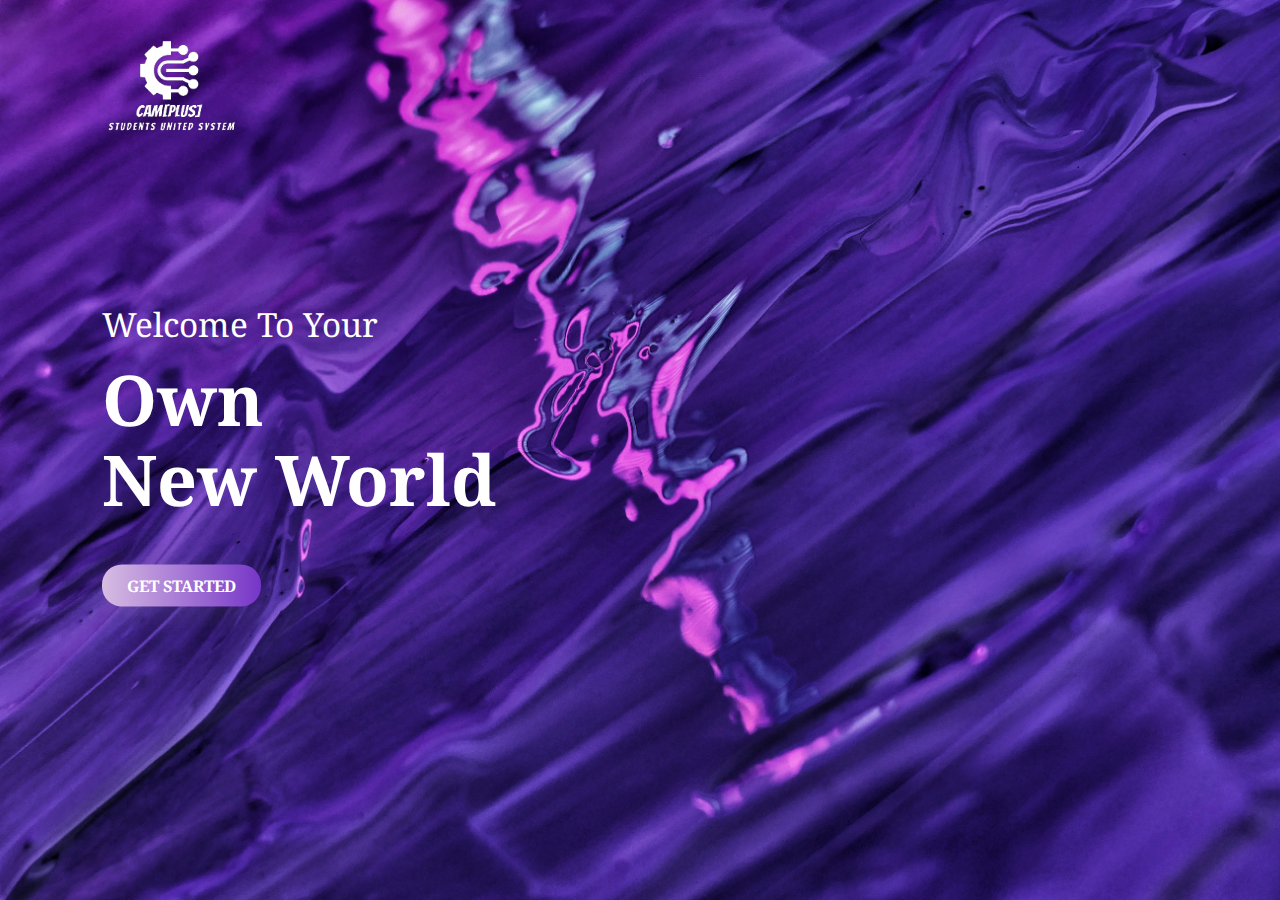
<file: front page/index.html>
<!DOCTYPE html>
<html lang="en">
<head>
    <meta charset="UTF-8">
    <meta http-equiv="X-UA-Compatible" content="IE=edge">
    <meta name="viewport" content="width=device-width, initial-scale=1.0">
    <link rel="stylesheet" href="./styles.css">
    <link rel="preconnect" href="https://fonts.googleapis.com">
<link rel="preconnect" href="https://fonts.gstatic.com" crossorigin>
<link href="https://fonts.googleapis.com/css2?family=Noto+Serif:ital@1&display=swap" rel="stylesheet">
    <title>Cam[PLUS]</title>
    <link rel="icon" href="../static/images/Cam[PLUS].png">
</head>
<body>
    <div class="hero">
        <div class="navbar">
            <img src="./images/69c19d27d94446cea329a779140b5301-removebg-preview.png" class="logo">
            <!-- <a href="#"><button class="button">Sign up</button></a> -->
        </div>
        <div class="content">
            <small>Welcome To Your</small>
            <h1> Own<br>New World</h1>
            <a href="{{url_for('login')}}"><button>GET STARTED</button></a>
        </div>
    </div> 

</body>
</html>
</file>
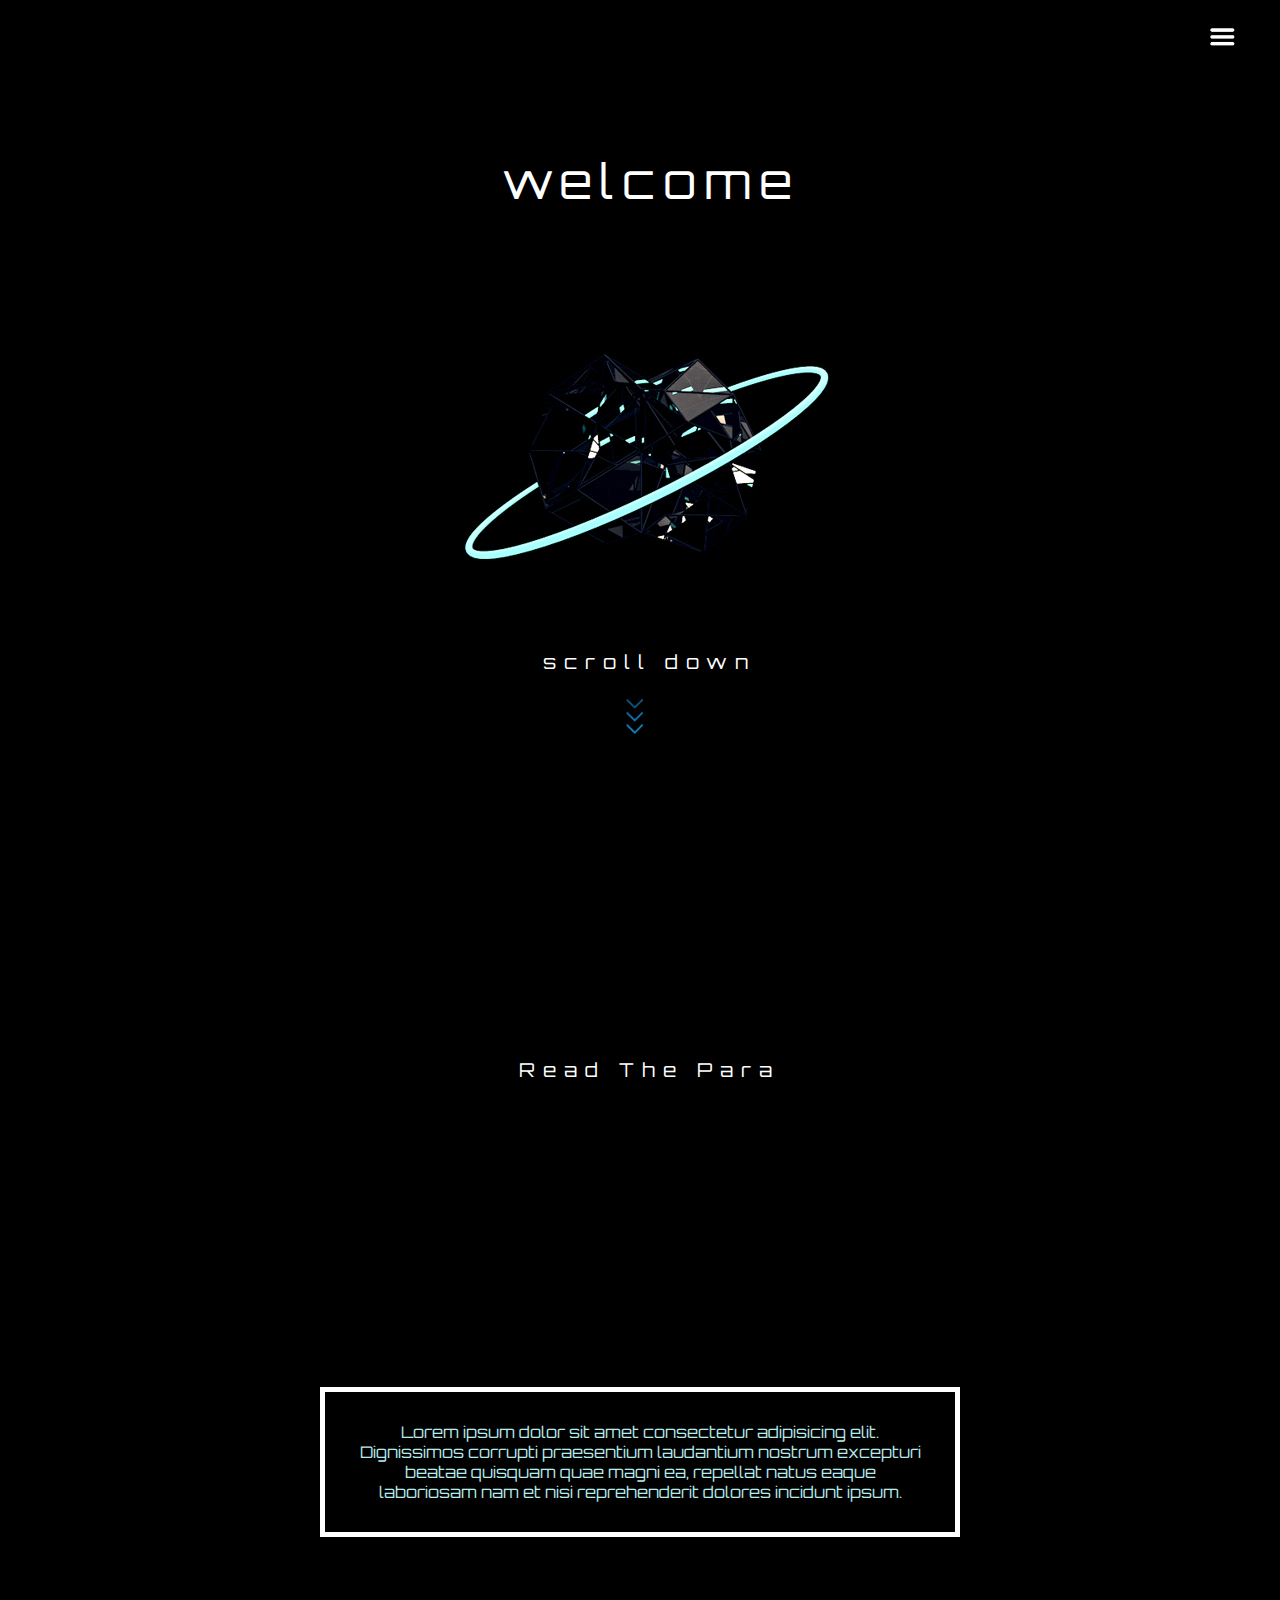
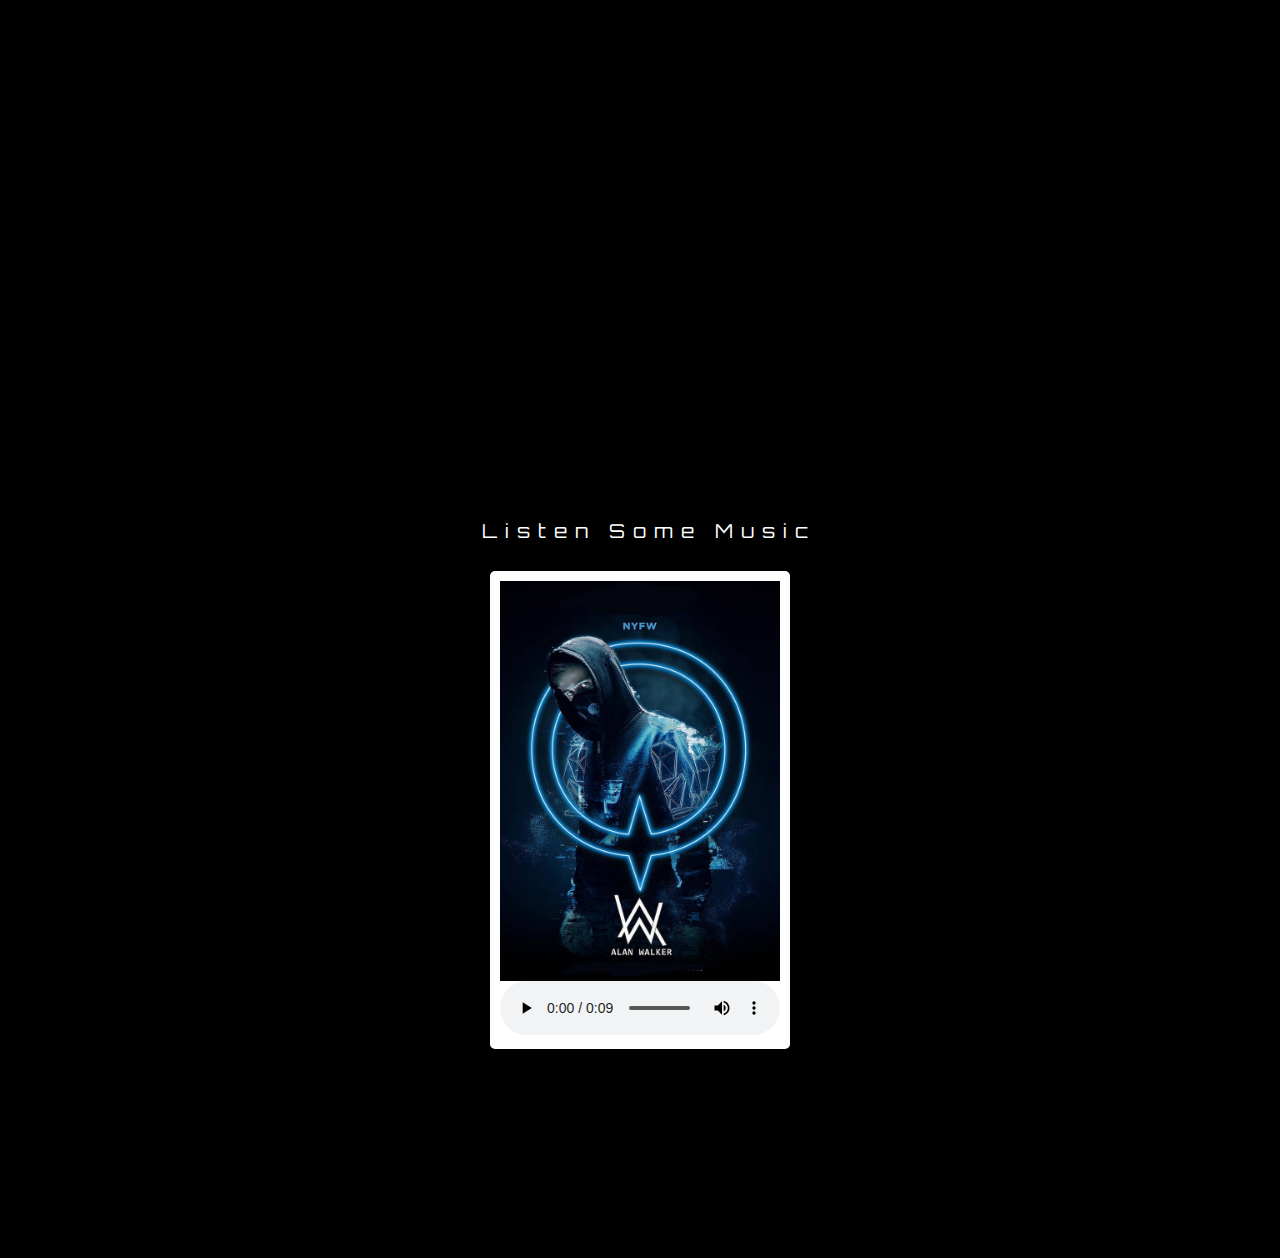
<file: landing page/index.html>
<!DOCTYPE html>
<html lang="en">
<head>
    <meta charset="UTF-8">
    <meta http-equiv="X-UA-Compatible" content="IE=edge">
    <meta name="viewport" content="width=device-width, initial-scale=1.0">
    <title>Document</title>
    <link rel="stylesheet" href="./styles.css">
</head>
<body>
    <section class="page1" id="page1">
        <div class="menu-box" id="menuBox">
            <ul>
                <li><a href="#page1">Home</a></li>
                <li><a href="#page2">center-Div</a></li>
                <li><a href="#page3">Music</a></li>
                <li><a href="#">logic</a></li>
            </ul>
        </div>
        <div class="container">
            <div class="part1">
                <div class="hello">welcome</div> 
            </div>
            <div class="part2">
                <div class="hello">scroll down</div>
                 <div class="image1">
                    <img src="./scroll.png" alt="">
                </div>
            </div>
        </div>
        <img src="./images-removebg-preview.png" id="menuIcon" alt="menu">
    </section>
    <section class="page2" id="page2">
        <div class="hello">read the para</div>
        <div class="centred-div">
        <div class="para">
            <p>Lorem ipsum dolor sit amet consectetur adipisicing elit. 
                Dignissimos corrupti praesentium laudantium nostrum excepturi beatae quisquam quae magni ea,
                 repellat natus eaque laboriosam nam et nisi reprehenderit dolores incidunt ipsum.</p>
        </div>
    </div>
    </section>
   <sectin class="page3" id="page3">
    <div class="hello">listen some music</div>
    <div class="music-page">
    <div class="music-img">
        <img src="./allen-walker.jpg" alt="">
    </div>
    <audio controls>
        <source src="./WhatsApp Audio 2023-02-25 at 11.40.05 PM.aac" type="audio/ogg/aac">
        <source src="./WhatsApp Audio 2023-02-25 at 11.40.05 PM.aac" type="audio/mpeg">
        Your browser does not support the audio tag.
      </audio>
    </div>
   </sectin>



   <!-- hanburger-menubar -->

   <script>
let menuBox = document.getElementById("menuBox");
let menuIcon = document.getElementById("menuIcon");

menuIcon.onclick =function(){
    menuBox.classList.toggle("open-menu")
    if(menuBox.classList.contains("open-menu")){
        menuIcon.src = "menuclosed.jpg"
    }
    else{
        menuIcon.src = "images-removebg-preview.png"
    }
}

   </script>
</body>
</html>
</file>
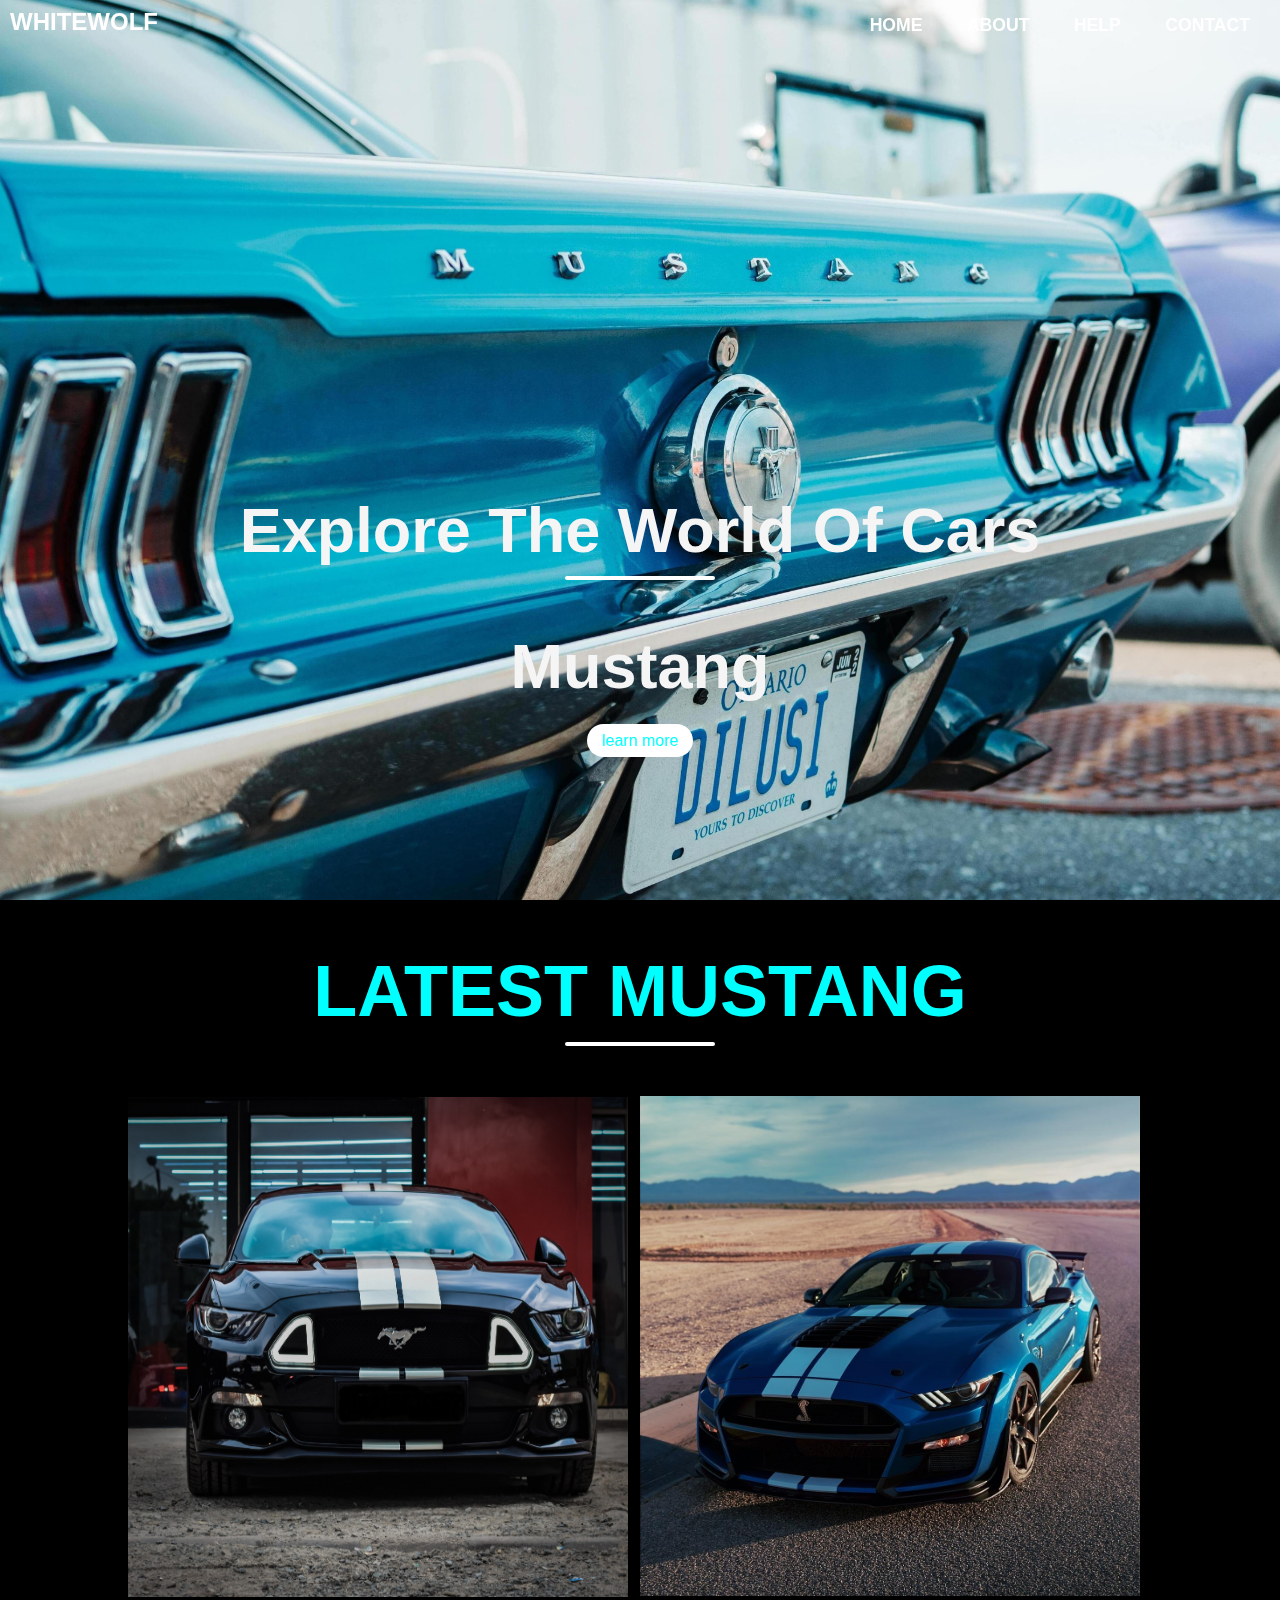
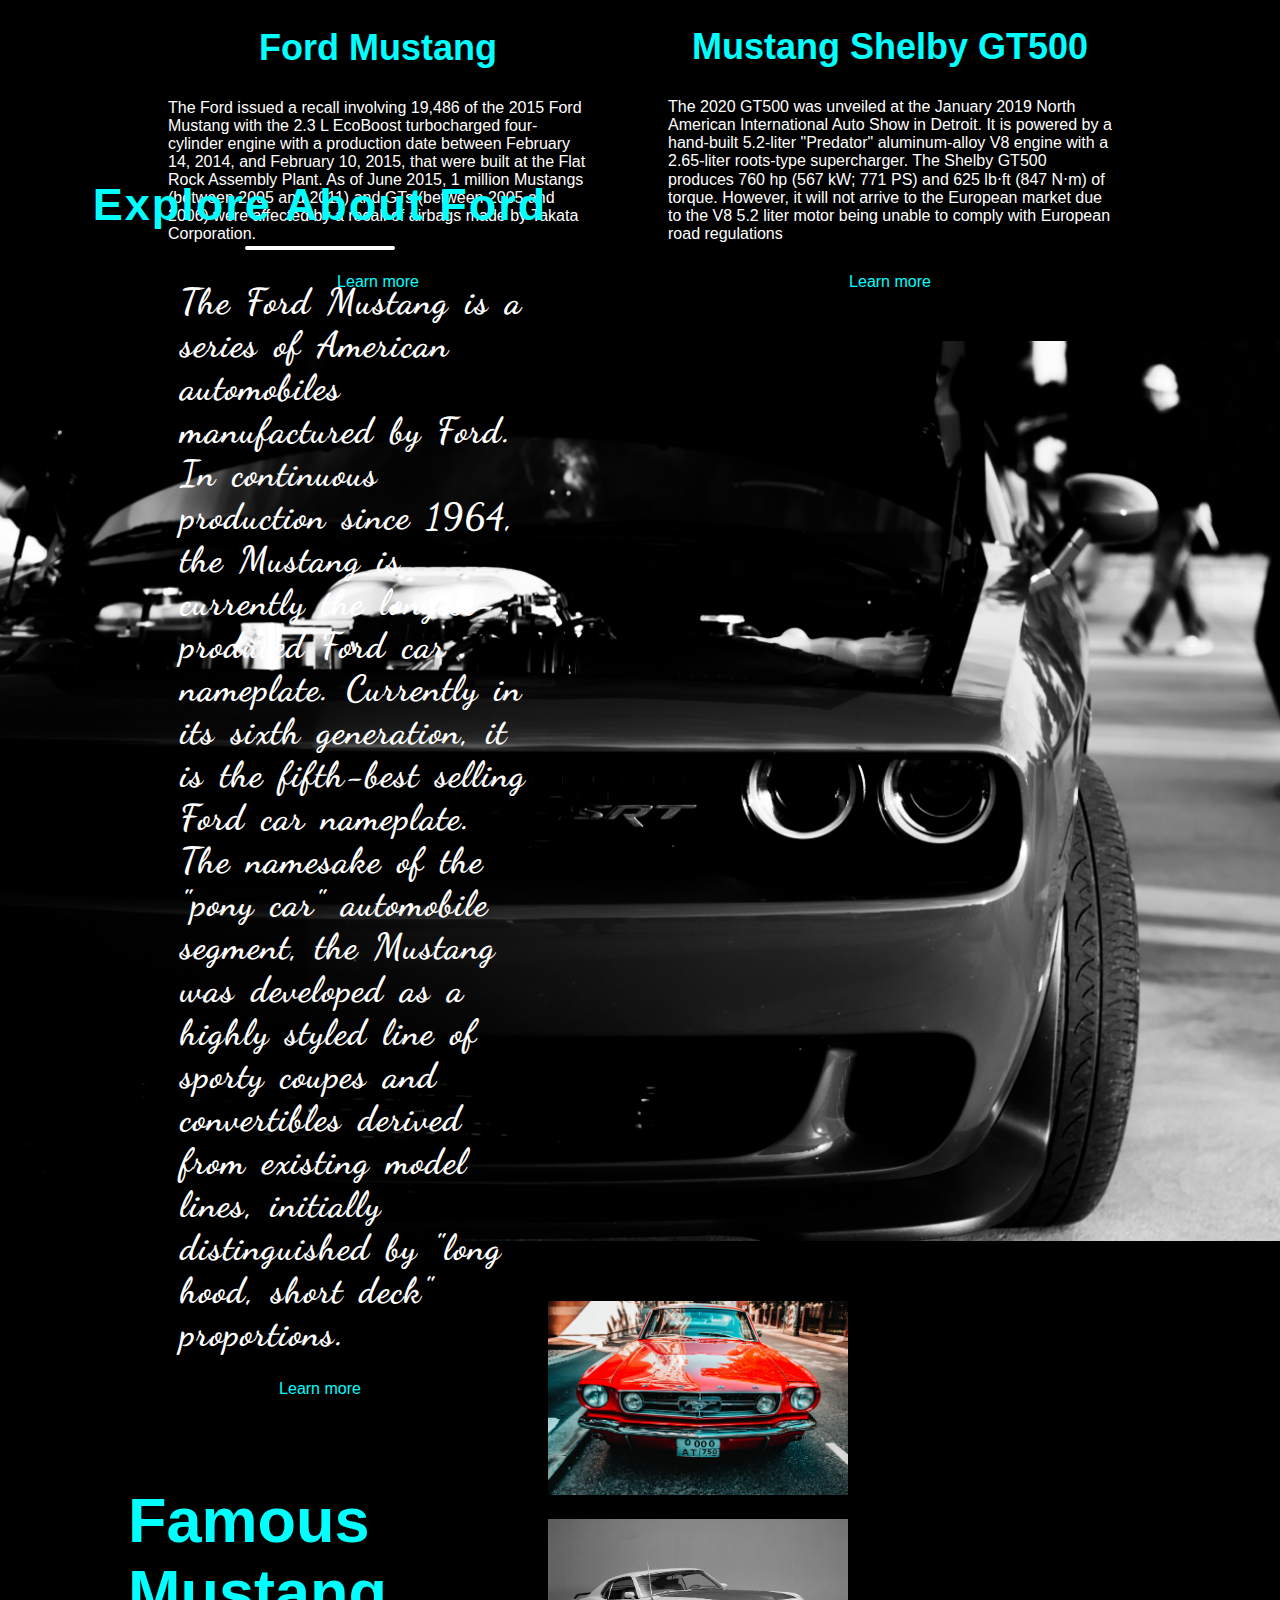
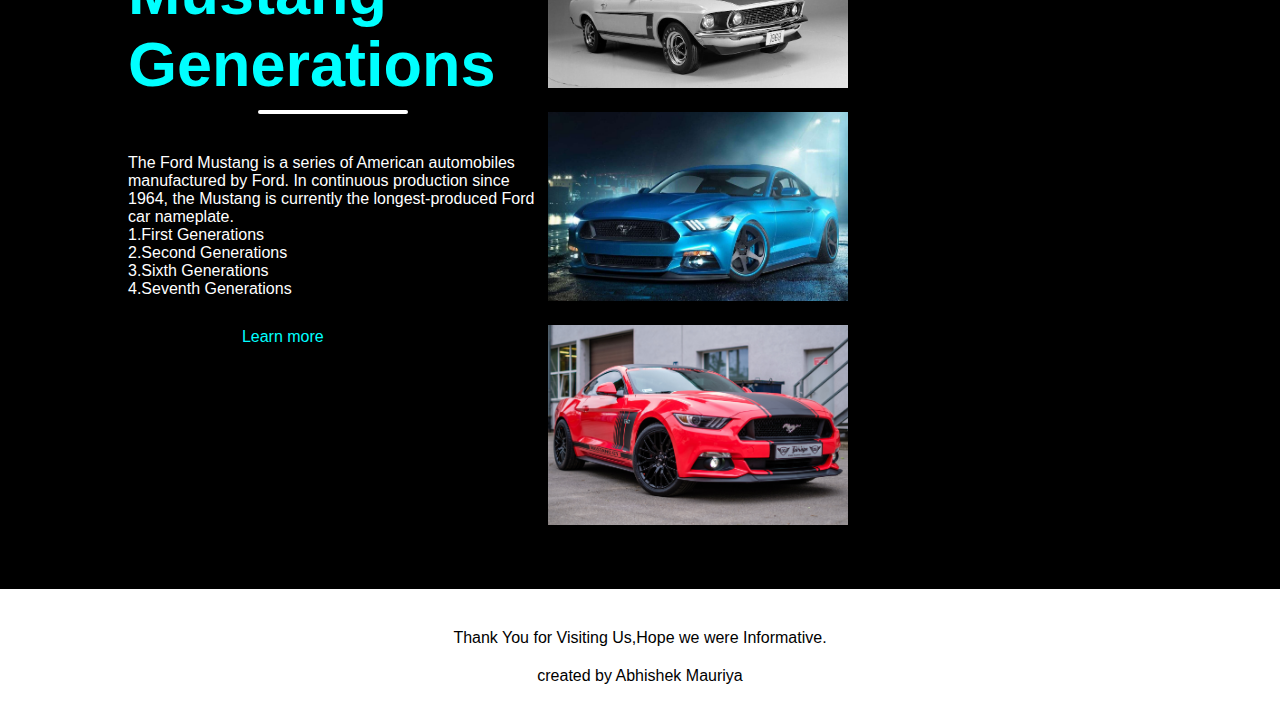
<file: task1/index.html>
<!DOCTYPE html>
<html lang="en">
<head>
    <meta charset="UTF-8">
    <meta http-equiv="X-UA-Compatible" content="IE=edge">
    <meta name="viewport" content="width=device-width, initial-scale=1.0">
    <link rel="stylesheet" href="styles.css">
    <link rel="preconnect" href="https://fonts.googleapis.com">
    <link rel="preconnect" href="https://fonts.gstatic.com" crossorigin>
    <link href="https://fonts.googleapis.com/css2?family=Dancing+Script:wght@700&display=swap" rel="stylesheet">
    <title>explore-mustang</title>
   
</head>
<body>
    <!-- navbar -->
    <nav class="navbar">
         <a href="#" class="home-logos"><h2 class="home-logo">WHITEWOLF</h2></a> 
        <ul class="nav-links">
            
            <li><a href="index.html" class="nav-link">HOME</a></li>
            
            <li><a href="https://www.ford.com/cars/mustang/?gnav=header-cars-vhp" class="nav-link">ABOUT</a></li>
            <li><a href="#" class="nav-link">HELP</a></li>
            <li><a href="#" class="nav-link">CONTACT</a></li>
            </div>
        </ul>
        <img src="./images1/PngItem_6342297.png" alt="" class="menu-btn">
    </nav>
    <header>
         <!-- <a href="#" class="home-logo"><h2 class="home-logo">WHITEWOLF</h2></a>  -->
    <div class="head-cont">
         
        <h1>Explore The World Of Cars</h>
        <div class="line"></div>
             <h1>Mustang</h1>
            <a href="https://www.autoblog.com/research/" class="ctn">learn more</a> 
    </div>
    </header>
      
    
    <!-- events -->
      
      
      <section class="events">
        <div class="title">
            <h1>LATEST MUSTANG</h1>
            <div class="line"></div>
        </div>
        <div class="row">
            <div class="col">
               <a href="https://www.google.com/search?q=latest+ford+mustang+gt&tbm=isch&ved=2ahUKEwjNgKH4xdj6AhWNk9gFHW8QAkgQ2-cCegQIABAA&oq=latest+ford+mustang&gs_lcp=[base64]&sclient=img&ei=DJNFY83KGY2n4t4P76CIwAQ&bih=636&biw=1366"> <img class="img1" src="./images1/kartik-snekar-cqocvUWSc1A-unsplash.jpg" alt=""></a>
                <h4>Ford Mustang </h4>
              <p>The Ford issued a recall involving 19,486 of the 2015 Ford Mustang with the 2.3 L EcoBoost turbocharged four-cylinder engine with a production date between February 14, 2014, and February 10, 2015, that were built at the Flat Rock Assembly Plant. As of June 2015, 
                1 million Mustangs (between 2005 and 2011) and GTs (between 2005 and 2006) were affected by a recall of airbags made by Takata Corporation.</p>
                <a href="https://en.wikipedia.org/wiki/Ford_Mustang_(sixth_generation)" class="ctn">Learn more</a>
            </div>
            <div class="col">
               <a href="https://www.google.com/search?q=latest+shelby+mustang+gt&tbm=isch&ved=2ahUKEwi7gN-sxtj6AhUMk9gFHb36BfsQ2-cCegQIABAA&oq=latest+shelby+mustang+gt&gs_lcp=CgNpbWcQAzoECCMQJzoGCAAQCBAeOgUIABCABDoGCAAQBxAeUPIRWKYzYMA5aABwAHgBgAGwBIgB7ReSAQswLjQuMi40LjAuMZgBAKABAaoBC2d3cy13aXotaW1nwAEB&sclient=img&ei=epNFY7vbHYym4t4PvfWX2A8&bih=636&biw=1366"><img class="img2" src="./images1/wp4697836-ford-shelby-wallpapers.jpg" alt=""></a>
                <h4>Mustang Shelby GT500</h4>
                <p>The 2020 GT500 was unveiled at the January 2019 North American International Auto Show in Detroit. 
                    It is powered by a hand-built 5.2-liter "Predator" aluminum-alloy V8 engine with a 2.65-liter roots-type supercharger.
                     The Shelby GT500 produces 760 hp (567 kW; 771 PS) and 625 lb⋅ft (847 N⋅m) of torque. However,
                     it will not arrive to the European market due to the V8 5.2 liter motor being unable to comply with European road regulations </p>
                <a href="https://en.wikipedia.org/wiki/Shelby_Mustang" class="ctn">Learn more</a>
            </div>
            
        </div>
   
       </section>
      <secton class="explore">
        
           
         <div class="explore-containt">
            <h1>Explore About Ford</h1>
            <div class="line"></div>
            <p class="explore-containt"> The Ford Mustang is a series of American automobiles manufactured by Ford. 
                In continuous production since 1964, the Mustang is currently the longest-produced Ford car nameplate. 
                Currently in its sixth generation, it is the fifth-best selling Ford car nameplate. 
                The namesake of the "pony car" automobile segment,
                the Mustang was developed as a highly styled line of sporty coupes and convertibles derived from existing model lines,
                 initially distinguished by "long hood, short deck" proportions.</p> 
            <a href="#" class="ctn">Learn more</a> 
        </div>
      </secton>
      

      <section class="tours">
        <div class="row">
            <div class="col containt-col">
                <h1>Famous Mustang Generations</h1>
                <div class="line"></div>
                <p >The Ford Mustang is a series of American automobiles manufactured by Ford.
                     In continuous production since 1964, 
                    the Mustang is currently the longest-produced Ford car nameplate.



                   
                    <br><a href="https://en.wikipedia.org/wiki/Ford_Mustang#First_generation_(1965%E2%80%931973)">1.First Generations</a><br>
                    <a href="https://en.wikipedia.org/wiki/Ford_Mustang#Second_generation_(1974%E2%80%931978)">2.Second Generations</a><br>
                    <a href="https://en.wikipedia.org/wiki/Ford_Mustang#Sixth_generation_(2015%E2%80%93present)">3.Sixth Generations</a><br>
                    <a href="https://en.wikipedia.org/wiki/Ford_Mustang#Seventh_generation_(2024)">4.Seventh Generations</a><br>
                  </p>
                <a href="#" class="ctn">Learn more</a> 
                </div>
                <div class="col image-col">
                    <div class="image-gallary">
                       <a href="https://www.google.com/search?q=first+generation+mustang+images&sxsrf=ALiCzsY5lNGNLzdbjzu1XB5x1mDHUNUGwA:1665503796712&source=lnms&tbm=isch&sa=X&ved=2ahUKEwis9rKRxdj6AhV-gdgFHc2oC2EQ_AUoAXoECAIQAw&biw=1366&bih=636&dpr=1"><img  src="./images1/ahmed-adel-zWD2LdzqL2g-unsplash.jpg" alt=""></a>
                        <a href="https://www.google.com/search?q=second+generation+mustang+images&tbm=isch&ved=2ahUKEwihwJqYxdj6AhXbi9gFHY1_CIQQ2-cCegQIABAA&oq=second+generation+mustang+images&gs_lcp=CgNpbWcQAzoECCMQJ1DfB1iNIWDFImgAcAB4AYAB9wOIAY0SkgEJMC45LjIuNS0xmAEAoAEBqgELZ3dzLXdpei1pbWfAAQE&sclient=img&ei=QpJFY6GXPNuX4t4Pjf-hoAg&bih=636&biw=1366"><img src="./images1/first.jpg" alt=""></a>
                       <a href="https://www.google.com/search?q=sixth+generation+mustang+images&tbm=isch&ved=2ahUKEwiepbq8xdj6AhVxi9gFHcbQAroQ2-cCegQIABAA&oq=sixth+generation+mustang+images&gs_lcp=CgNpbWcQAzoECCMQJ1CBEFjwK2CWMmgBcAB4AYABuQOIAeQSkgEJMC41LjIuMi4xmAEAoAEBqgELZ3dzLXdpei1pbWfAAQE&sclient=img&ei=j5JFY94h8Zbi3g_GoYvQCw&bih=636&biw=1366"> <img src="./images1/2572255.jpg" alt=""></a>
                       <a href="https://www.google.com/search?q=seventh+generation+mustang+images&tbm=isch&ved=2ahUKEwj8hNXZxdj6AhUeidgFHcLTCoUQ2-cCegQIABAA&oq=seventh+generation+mustang+images&gs_lcp=CgNpbWcQAzoECCMQJ1D6B1jaJGDEKmgBcAB4AIABmQSIAY4SkgEJMC45LjIuNS0xmAEAoAEBqgELZ3dzLXdpei1pbWfAAQE&sclient=img&ei=zJJFY_zuD56S4t4PwqerqAg&bih=636&biw=1366"> <img src="./images1/wallpaperflare.com_wallpaper.jpg" alt=""></a>
                    </div>
                </div>
        </div>
      </section>
   
   
   
   
      <section class="footer">
        <p>Thank You for Visiting Us,Hope we were Informative.</p>
        <p class="xyz">created by Abhishek Mauriya</p>
        
    </section>
    <script>
        const menuBtn = document.querySelector('.menu-btn')
        const navlinks = document.querySelector('.nav-links')


        menuBtn.addEventListener('click',()=>{
            navlinks.classList.toggle('mobile-menu')
        })

    </script>
    

    

</body>
</html>
</file>
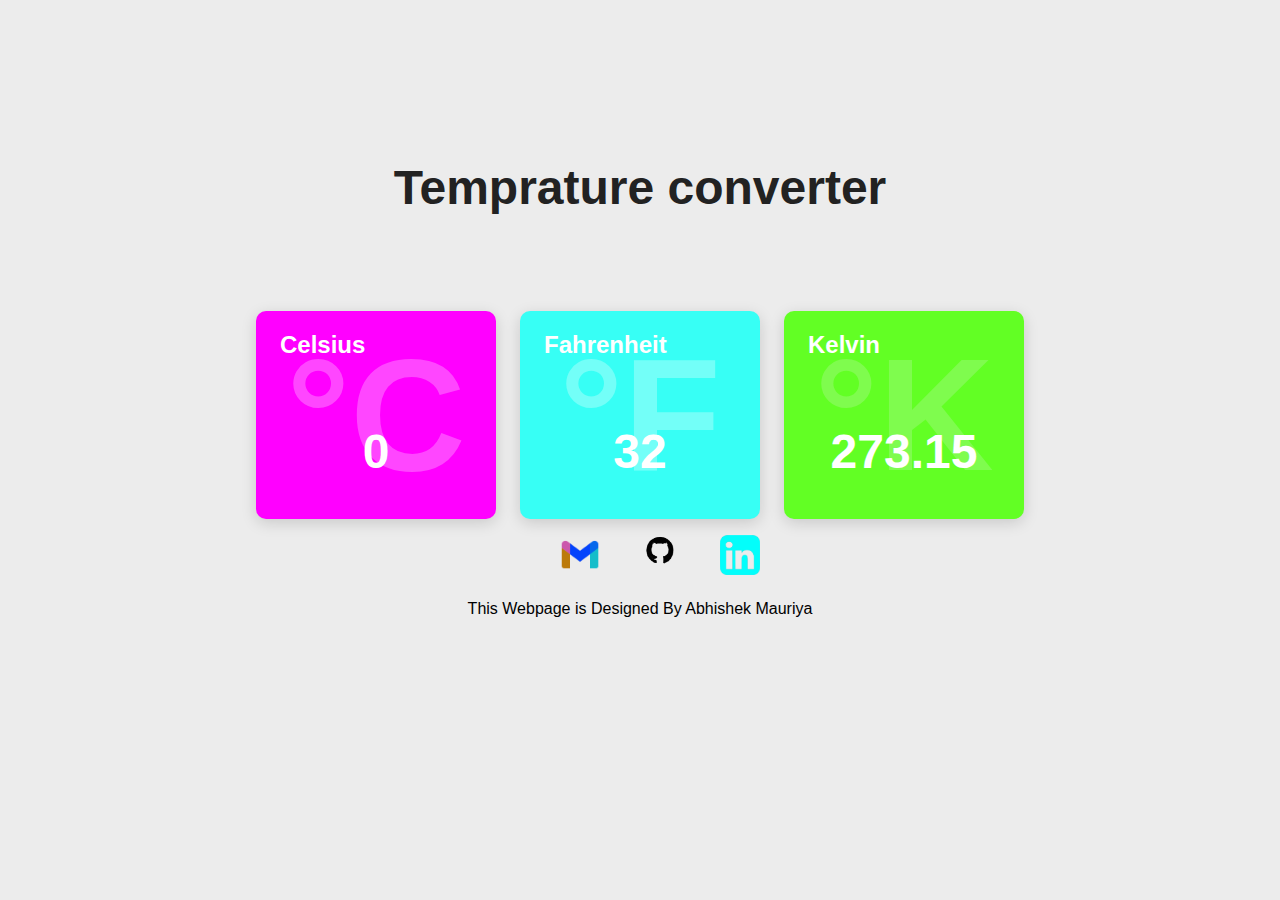
<file: task3/index.html>
<!DOCTYPE html>
<html lang="en">
<head>
    <meta charset="UTF-8">
    <meta http-equiv="X-UA-Compatible" content="IE=edge">
    <meta name="viewport" content="width=device-width, initial-scale=1.0">
    <title>Thermometer</title>
    <link rel="stylesheet" href="./styles.css">
</head>
<body>

    <h1 class="title">Temprature converter</h1>
    <div class="units">
    <div class="panel">
        <h1 class="bg-unit">&degC</h1>
        <h2>Celsius</h2>
        <input type="number" id="celsius" value="0"/>
    </div>
    <div class="panel">
        <h1 class="bg-unit">&degF</h1>
        <h2>Fahrenheit</h2>
        <input type="number" id="fahrenheit" value="32"/>
    </div>
    <div class="panel">
        <h1 class="bg-unit">&degK</h1>
        <h2>Kelvin</h2>
        <input type="number" id="kelvin" value="273.15"/>
    </div>
</div>
<script src="./main.js"></script>



 <section class="footer">
    <ul class="sci">
        <li><a href="#"><img src="./images/ElXTrHcXEAACIZE-removebg-preview.png"></a></li>
        <li><a href="#"><img src="./images/download1-removebg-preview.png"></a></li>
        <li><a href="#"><img src="./images/download_red-removebg-preview.png"></a></li>
    </ul>

  <p class="text">This Webpage is Designed By Abhishek Mauriya</p>
</section> 

</body>
</html>
</file>
<file: front page/styles.css>
*{
    margin: 0;
    padding: 0;
    font-family: 'Noto Serif', serif;
}

.hero{
    width: 100;
    height: 100vh;
    background-image: url('./images/pexels-anni-roenkae-5853340.jpg');
    background-size: cover;
    background-position: center;
    background-position: center;
    position: relative;
    overflow: hidden;
}

.logo{
    width: 150px;
    cursor: pointer;
}

.navbar{
    width: 85%;
    height:20%;
    margin: auto;
    display: flex;
    align-items: center;
    justify-content: space-between;
}


button{
    color:white;
    padding: 10px 25px;
    background: linear-gradient(90deg,#D7BDE2,#7635C8);
    display: inline-block;
     /* border: 1px solid #fff;  */
    font-weight: bold; 
    font-size:medium;
    border: 2pX linear-gradient(90deg,#D7BDE2,#330033);
    box-shadow: rgba(100, 100, 111, 0.2) 0px 7px 29px 0px;
    border-radius: 20px;
    cursor: pointer;
    outline: none;
    /* transition: 1s; */
    border: none;

}


.content{
    color: white;
    position: absolute;
    top: 50%;
    left: 8%;
    transform: translateY(-50%);
    z-index: 2;
    font-size:40px ;

}


h1{
    font-size: 70px;
    margin: 10px 0 30px;
    line-height: 80px;
}




@media screen and (max-width:600px){
    h1{
        font-size: 56px;
    }
    
}
</file>
<file: landing page/styles.css>
@import url('https://fonts.googleapis.com/css2?family=Orbitron:wght@900&display=swap');

*{
    padding: 0;
    margin: 0;
    box-sizing: border-box;
    font-family: 'Orbitron', sans-serif;
    scroll-behavior: smooth;
}


   /* hanburger main-menu */

   #menuIcon{
    width: 45px;
    position: fixed;
    top: 25px;
    right: 35px;
     border-radius: 50%; 
    cursor: pointer;
    z-index: 10000;
    /* background-color: aqua; */
 }

 .menu-box{
  width: 0;
  height: 0;
  background: rgba(149, 225, 238, 0.8);
  position: fixed;
  top: 0;
  right: 0;
  display: flex;
  align-items: center;
  justify-content: center;
  overflow: hidden;
  border-bottom-left-radius: 100%;
  transition: width 0.5s,height 0.5s,border-radius 0.5s;
 }


 .menu-box.open-menu{
  width: 30%;
  height: 100vh;
  border-bottom-left-radius: 10%;
  z-index: 1000;
 }

 .menu-box.open-menu ul li{
  opacity: 1;
  transform: translateY(0);
  transition: transform 1s,opacity 1s;
  transition-delay: 0.5s;

 }
 .menu-box ul li{
  opacity: o;
  transform: translateY(30px);
  list-style: none;
  margin: 20px;
  text-align: center;
 
 }
 .menu-box ul li a{
  display: inline-block;
  text-decoration: none;
  color: black;
  font-size: 1.4rem;
  position: relative;
  text-shadow:0 0 0 #fff;
  transition: text-shadow 0.3s,transform 0.3s;
 }

 .menu-box ul li a:hover{
  text-shadow:-4px 4px 0 #fff;
  transform: translateY(-6px);
 }


/* page 1 */
 


.part1 {
    color: #fff; 
    background-color: transparent; 
    display: flex;
    align-items: center;
    font-size: 3em;
    height: 40vh;
    width: 100%;
    justify-content: center;
    font-family: 'Orbitron', sans-serif;
    letter-spacing: 8px;
    margin-left: 2px;
    
  } 
   
 .hello{
  display: flex;
  justify-content: center;
  align-items: center;
  color: #fff; 
  background-color: transparent; 
  font-family: 'Orbitron', sans-serif;
  letter-spacing: 8px;
  padding-left: 18px;
  
}


.part2 .hello{
  padding-top: 290px;
  font-size: 1.2em;
  }
body{
  background-color: black;
  overflow-x: hidden;
}
.container{
    width: 100%;
    height: 100vh;
    background-image: url(./Szwz.gif);
    background-repeat: no-repeat;
    background-position: center;
    background-color: black;
    
}
 .image1{
 background-color:transparent;
 display: flex;
 justify-content: center;
 align-items: center;
 height: 80px;
}

.image1 img{
  width: 350px;
}




       /* page2 */

.page2{
  width: 100% ;
  height: 100vh;
}

.page2 .hello{
  margin-top: 10%; 
  padding-top: 30px;
  padding-bottom: 20px;
  font-size: 1.2em;
  text-transform: capitalize;
}

.centred-div{
  display: flex;
  justify-content: center;
  align-items: center;
  height: 80vh;
}
.para{
     color: #b6ebec;
     width: 50%;
     margin: 0 auto;
     text-align: center;
     border: 5px solid #fff;
     padding: 30px 30px 30px 30px;

}



   /* page3 */

.page3{
  width: 100%;
  height: 100vh;
  display: flex;
   align-items: center; 
   justify-content: center; 
    padding-top: 5%; 
   margin-bottom: 30px;
  
}

.page3 .hello{
  background-color:transparent;
  color: #fff;
  margin-bottom: 42%; 
  /* padding-top: 30px; */
  padding-bottom: 20px;
  font-size: 1.2em;
  text-transform: capitalize;
  z-index: 10;
}
.music-page {
  position: absolute;
  width: 300px;
}
 .music-page .music-img{
  position: relative;
  width: 100%;
  height: 400px;
  
} 

.music-page .music-img img{
  position: absolute;
  top: 0;
  left: 0;
  width :100%;
  height: 100%;
  object-fit: cover;

 
}

 .music-page {
  border: 10px solid ;
   border-radius: 5px; 
  border-color:white;
  background: #fff;
  
} 

.music-page audio{
  width: 100%;
  /* outline: none; */
  

}

@media only screen and (max-width: 600px) {

  .menu-box.open-menu{
    width: 50%;
    height: 100vh;
  }



  .page3 .hello{
    margin-bottom: 530px;
  }
}
</file>
<file: task1/styles.css>
*{
    margin: 0;
    padding: 0;
    box-sizing: border-box;
    font-family: sans-serif;

 
}

:root {
    --clr: black;
}

a{
    text-decoration: none;
 }
ul{
     list-style: none; 
}

  body{
    overflow-x: hidden;
    background: var(--clr);
    
}   


 header{
    width: 100vw;
    height: 100vh;
    background-image: url('./images1/frontsection.jpg');
    background-position: bottom;
    background-size: cover;
    display: flex;
    align-items:flex-end;
    justify-content: center;
     font-family: sans-serif; 


 }
   
 
  .head-cont{
    margin-bottom: 150px;
    color: whitesmoke;
    text-align: center;
    font-family: sans-serif;

 } 

 .head-cont h2 {
    font-size: 4vmin;
  
    
 }

   .line{
    width: 150px;
    height: 4px;
    background: white;
    margin: 10px auto; 
    border-radius: 5px; 
 }  

  .head-cont h1{
    font-size: 7vmin;
    margin-top: 50px;
    margin-bottom: 30px;
    /* font-family: 'Dancing Script', cursive; */

 } 

     .head-cont .ctn{
     padding: 8px 15px; 
      background: white;   
     border-radius: 30px; 
     color:aqua;
    
 }   
 .head-cont .ctn:hover{
    padding: 14px 27px;
    background: whitesmoke;
    color:aqua;
    border-bottom: 2px 2px 5px black;
    border-radius: 30px;
    transition: 0.2s;
    text-shadow:1px 1px 10px ;
 
 }   


 nav{
    background-color:transparent;
     z-index: 100000; 
    min-height: 58px;
    display: flex;
    justify-content: space-between;
    color: black;
    width: 100%;
    padding: 5px 10px 5px 10px;
    flex-direction: row;
    /* box-shadow: 5px 5px  20px lightgrey; */
     position: fixed; 
    
  }
  
  nav ul{
    list-style-type: none;
    float: right;
  }
  
  nav ul li{
    display: inline;
    margin: 0 20px 0px 20px;
  }
  
     .home-logo{
    text-decoration: none;
    color: white;
    margin-top: 3px;
    font-weight: bold;
  }  
   
  .nav-link{
    position: relative;
    text-decoration: none;
    color: white;
    font-weight: bold;
    font-size: 1.1em;
    top: 10px;
    
  }
  
  .nav-link:hover{
    padding: 6px 15px;
    color: aqua;
    background: white;
    border-radius: 30px;
    transition: 0.2s;
    /* text-shadow:1px 1px 10px ; */
  }  
 


  .menu-btn{
    position: absolute;
    top: 30px;
    right: 65px;
    width: 40px;
    cursor: pointer;
    display: none;
} 








 
 

  /* events */

  section{
    width: 80%;
    margin: 50px auto;


}
.title{
    text-align: center;
    font-size: 4vmin;
    color:aqua;
    font-family: sans-serif; 
}

.row {
    display: flex;
    align-items: center;
    width: 100%;
    justify-content:space-between; 
    
    
    

}

.row .col{
    display: flex;
    flex-direction: column;
    align-items: center;

}
  .row .col .img1{
    width: 500px;
    height: 500px;
    display: flex;
    padding: auto;
    
}

.row .col .img2{
    width: 500px;
    height: 500px;
    display: flex; 
 }  
.events .row{
    margin-top: 50px;
    

}

h4{
    font-size: 4vmin;
    color:aqua;
    margin: 30px auto;
    font-weight: bold;
    font-family: sans-serif;
    
}

p{
    color: white;
    padding: 0px 40px;

    /* font-family: 'Dancing Script', cursive; */
}

.events .ctn{
    margin-top: 30px;
    font-family: sans-serif;
}


.explore {
     width:100%;
     height: 100vh;
     display: flex; 
     background-image: url('./images1/alen-jacob-wdxb9OOMQOs-unsplash.jpg'); 
     background-position: center; 
     background-size: cover; 
     background-repeat: no-repeat; 
     align-items: center;
     
       object-fit: cover;
}
.explore-containt{
   width: 50%;
   padding: 10px;
   color: whitesmoke;
   display: flex;
   align-items: center;
   flex-direction: column;
}
.explore-containt h1{
    font-size: 5vmin;
    margin: 5px;
    font-family: sans-serif;
    letter-spacing: 2px;
    font-weight: bolder;
    color: aqua;

}
.explore-containt .line{
     margin-bottom: 30px; 
     color: white;
}

.explore-containt p{
   font-size: 4vmin; 
    color: white;
    font-weight: 900;
    /* border: 5px groove white; */
    font-family: 'Dancing Script', cursive;
     width: 350px; 
     letter-spacing: 1px;
     word-spacing: 6px;
     padding:0;
     margin-left: 70px;
     
    
     
    padding-bottom: 5px;
}

.explore-containt .ctn{
    margin-top: 20px;
    padding-bottom: 10px;
    font-family: sans-serif;

}
.containt-col.line{
    margin-left: -1px;
    color: white;
}
.containt-col p{
    padding: 0;
    margin: 30px auto;
    /* font-size: 5vmin; */
}

.containt-col h1{
    font-size: 7vmin;
    color: white;
}
.containt-col .ctn{
    margin-left: -100px;
    font-family: sans-serif;
}
.containt-col{
    width: 40%;
}
.image-col{
    width:60%;
}
.tours .image-gallary{
    display: flex;
    flex-wrap: wrap;
    width: 100%;
    align-items: center;

}
.image-gallary img{
    max-width: 300px;
    margin: 10px;
}

.containt-col h1{
    font-size: 7vmin;
    color: aqua;
    font-family: sans-serif;
    
}

.containt-col.line{
    margin-left: -1px;
    color: white;
}

.containt-col p{
    padding:0;
    margin: 30px auto;
    font-family: sans-serif;
    text-align: left;
}
.containt-col .ctn{
    margin-left: -100px
    ;
}
.col p{
  font-family: sans-serif;
}
.col p a{
  color: white;
  /* margin-top: 5px; */
  /* padding-top: 10px; */
  font-family: sans-serif;
  
}

.col p a:hover{
  color: aqua;
  margin-top: 3px;
   /* padding-top: 10px;  */
  justify-content: left;
  
}





.footer{
    width: 100%;
    min-height: 100px;
    padding: 20px 80px;
    margin: 0;
    background: white;
    text-align: center;
}
.footer p{
    color: black;
    margin: 20px auto;
    padding: 20px auto;
    /* font-family: 'Dancing Script', cursive; */

}


  /* mobile devive */


    @media only screen and (max-width:850px){
    .menu-btn{
        display: block;
        margin-top: 30px;
        padding-right: 2px; 
    }
    body{
      overflow-x: hidden;
    }
    .navbar{
        padding: 0;
        
        
        
    }
      .home-logo{
        position:absolute;
        top: 30px;
        left: 10px;
        align-items: center;
    
    }  


    .nav-links {
        display: flex;
        flex-direction: column;
        width: 100%;
        height: 100vh;
        padding-left: 10%;
        justify-content: center;
        background: black;
        margin-top: -900px;
        transition: all 0.5s ease;
    }

    .mobile-menu{
        margin: 0px;
        border-bottom-right-radius: 40%;
        /* padding-right: 60em; */
    }

.nav-links li{
  margin: 30px auto;
}

    .nav-links .nav-link{
        margin: 30px auto;
        justify-content: center;
        width: 100%;
        height: 100vh;
    
        
        
    } 
   

    /* events */
    .row{
        flex-direction: column;
    }
    .row .col{
        margin: 20px auto;
    }
    .col img{
        max-width: 90%;
    }  

   /* explore */

   .explore-containt{
    width: 90%;
    /* font-family: 'Dancing Script', cursive; */
   }
   .tours .col{
     width: 100%;
   }
  .image-gallary{
    justify-content: center;
    align-items: center;
  }
.image-gallary img{
    width: 90%;
}
.footer{
    padding: 10px;
}
} 
   
  /* animations */

  img{
    transition: transform .3s ease;
  }
  img:hover{
    transform: scale(1.1);
  }
.ctn{
  color: aqua;
  
}

  .ctn:hover{
    padding: 6px 15px;
    background: whitesmoke;
    color:aqua;
    border-bottom: 2px 2px 5px black;
    border-radius: 30px;
    transition: 0.2s;
    text-shadow:1px 1px 10px ;
  }

  li:hover{
    cursor: pointer;
    color: white;
  }
</file>
<file: task3/styles.css>
body{
    margin: 0;
    font-family: sans-serif;
    background: #ececec;
    text-align: center;
    padding: 2em;
    color:#fff;
    overflow-x: hidden;
}

.title{
    padding-top: 2em;
    font-size: 3em;
    margin-bottom: 2em;
    color: #222;
}

.units{
    display: flex;
    justify-content: center;
    align-items: center;
    gap: 1.5em;
    flex-wrap: wrap;
}

.panel{
    border-radius: 10px;
    box-shadow: 0 4px 15px rgba(0, 0, 0, 0.15);
    min-width: 15em;
    height: 13em;
    position: relative;
}

.panel:nth-child(1){
    background: #ff00ff;
}


.panel:nth-child(2){
    background: #37fff5;
}

.panel:nth-child(3){
    background: #62ff24;
}



.bg-unit{
    margin: 0;
    position: absolute;
    top: 50%;
    left: 50%;
    transform: translate(-50%,-50%);
    font-size: 10em;
    z-index: 0;
    pointer-events: none;
}


.panel:nth-child(1) .bg-unit{
    color: #ff46ff;
}

.panel:nth-child(2) .bg-unit{
    color: #73fff8;
}

.panel:nth-child(3) .bg-unit{
    color: #7ffc4e;
}


.panel h2, .panel input{
    position: relative;
}


.panel h2{
    text-align: left;
    padding-left: 1em;
    /* font-size: ; */
}


.panel input::-webkit-outer-spin-button,
.panel input::-webkit-inner-spin-button{
    -webkit-appearance: none;
    margin: 0;
}

.panel input{
    border: none;
    background: none;
    margin-top: 0.5em;
    width:4em;
    height: 2em;
    font-size: 3em;
    font-weight: 600;
    text-align: center;
    color: #fff;
}

.panel input:focus{
    outline: none;
}






.footer{
    display: flex;
    justify-content: center;
    align-items: center;
    flex-direction: column;
}
.footer .sci
{
    position: relative;
    display: flex;
}
.footer .sci li{
    list-style: none;
}
.footer .sci li a{
    text-decoration: none;
    margin: 0 20px;
}
.footer .sci li a img{
    filter: invert(1);
    max-width: 40px;
    
}







.footer{
    width: 100%;
    min-height: 30px;
    padding: 20px auto;
    margin: 0;
    background:  transparent;
    text-align: center;
   
}
.footer p{
    color: black;
    margin: 5px auto;
    padding: 5px auto;
    /* font-family: 'Dancing Script', cursive; */

}





@media(max-width: 767px){


    .footer{
        padding: 10px;
        width: 95%;
    }
    
    .header{
        padding: 10px;
        width: 95%;
    }

}





















/* 
header {
    display: flex;
    justify-content: center;
    padding-top: 200px;
}

.header{
    position: absolute;
    top: 0;
    left: 0;
    z-index: 1000000;
    display: flex;
    justify-content: space-between;
    width: 100%;
    padding-top: 3px;
    padding-bottom: 20px;
    padding-left: 10px; 
}
.header .logo{
    color: black;
    text-decoration: none;
    font-size: 1.2em;
    /* padding-right: 100px; */
    /* /* font-family: serif;  
}



.header .toggle img{
    max-width: 90px;
    cursor: pointer;
    padding-right: 70px;
    padding-top: 40px;
} 
 */
</file>
